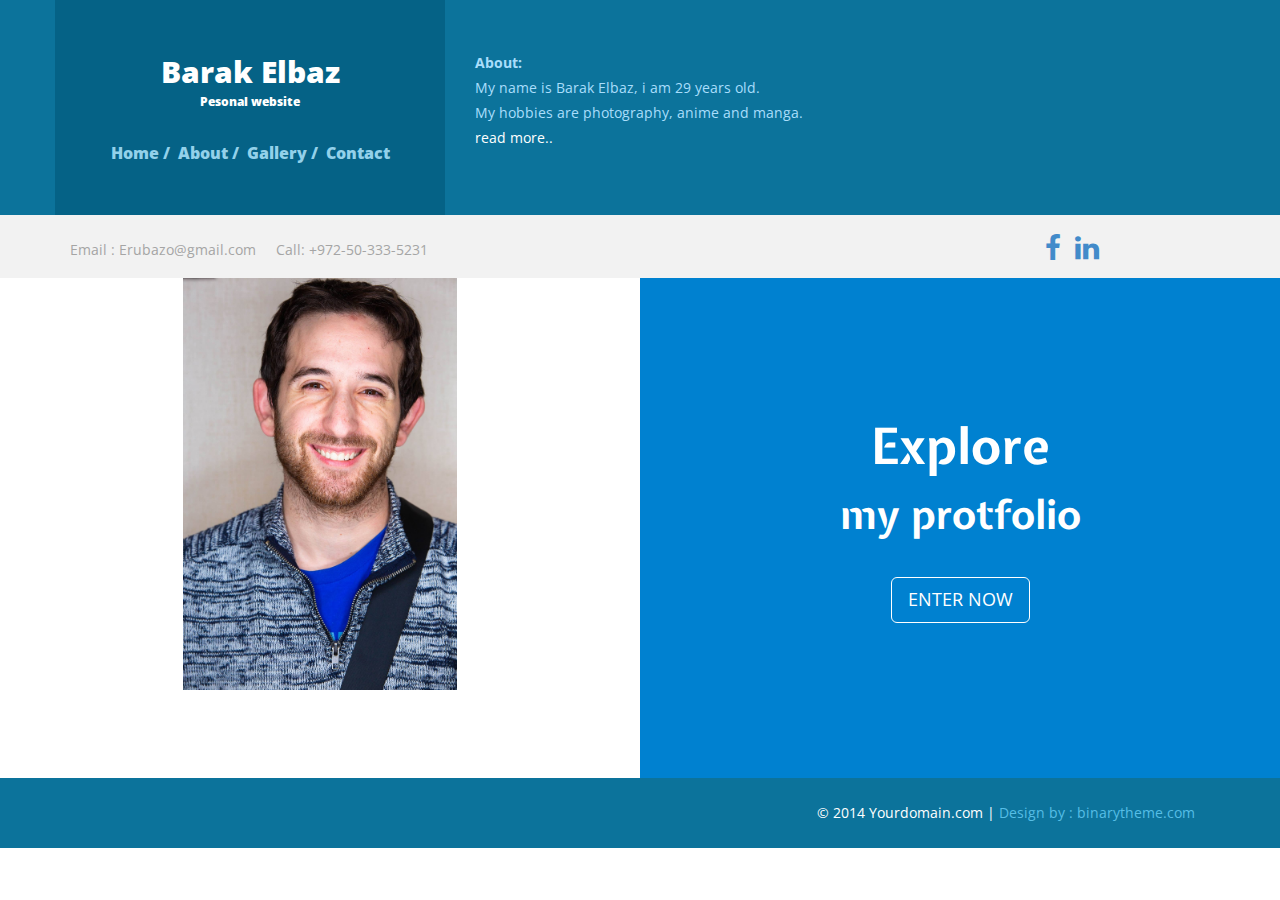
<file: index.html>
﻿<!DOCTYPE html>
<html xmlns="http://www.w3.org/1999/xhtml">
<head>
    <meta charset="utf-8" />
    <meta name="viewport" content="width=device-width, initial-scale=1, maximum-scale=1" />
    <meta name="description" content="" />
    <meta name="author" content="" />
    <!--[if IE]>
        <meta http-equiv="X-UA-Compatible" content="IE=edge,chrome=1">
        <![endif]-->
    <title>Barak Elbaz Photogrpahy</title>
    <!-- BOOTSTRAP CORE STYLE  -->
    <link href="assets/css/bootstrap.css" rel="stylesheet" />
    <!-- FONT AWESOME ICON STYLE  -->
    <link href="assets/css/font-awesome.css" rel="stylesheet" />
    <!-- PRETTYPHOTO STYLE  -->
    <link href="assets/css/prettyPhoto.css" rel="stylesheet" />
    <!-- CUSTOM STYLE CSS -->
    <link href="assets/css/style.css" rel="stylesheet" />
    <!-- GOOGLE FONTS -->
    <link href='http://fonts.googleapis.com/css?family=Open+Sans' rel='stylesheet' type='text/css' />
    <link href='http://fonts.googleapis.com/css?family=Expletus+Sans:400,700italic' rel='stylesheet' type='text/css' />
</head>
<body>
  <div id="header" >
        <div class="container" >
       <div class="row">
           <div class="col-md-4 logo-div"  >
               <div class="logo-inner">
                   <div class="logo-name">
                   <a href="index.html"  >
 <span > Barak Elbaz </span>
                   <small >Pesonal website</small>
                       </a>
                       </div>
                   <br />
                   <div class="links-home">
                        <a href="index.html"  >Home  /</a>
                    <a href="about.html"  >About /</a>
                    <a href="gallery.html" >Gallery /</a>
                   <a href="contact.html"  >Contact </a>
                   </div>
                  
               </div>

           </div>
           <div class="col-md-8 header-text-top " >
                <strong>About: </strong><br />
				My name is Barak Elbaz, i am 29 years old.<br>
				My hobbies are photography, anime and manga.<br>
               
			   <a href="about.html"  >read more..</a>
           </div>
       </div>
   </div>
    </div>   
    <!--END HEADER SECTION-->
   <div class="info-sec" >
        <div class="container">
       <div class="row">
<div class="col-md-10">
    Email : Erubazo@gmail.com &nbsp;  &nbsp; Call: +972-50-333-5231
</div>
           <div class="col-md-2">
               <div class="social-link">
                     <a href="https://www.facebook.com/BarakElbazPhotography"  ><i class="fa fa-facebook fa-2x"></i></a> 
               <a href="https://www.linkedin.com/in/barak-elbaz-260338218/"><i class="fa fa-linkedin fa-2x"></i></a>  
               </div>
              
</div>

       </div>
            </div>
       </div>
     <!--END INFO SECTION-->
     
<div>
<div class="col-md-6 div-one">
    <img style="width:45%;display:block;margin:0 auto" src="assets/img/2.jpg" />
    </div>
<div class="col-md-6 div-two"  >
     <h2 class="h2-one" >Explore
         </h2>
     <h2 class="h2-two">
          my protfolio</h2>
    <br />
    <a href="gallery.html" class="btn btn-info btn-lg" >ENTER NOW</a>


</div>


</div>
    </div>
    <!--END HOME PAGE SECTION-->
     <div class="footer-sec" style="margin-top:0px;" >
        <div class="container" >
       <div class="row">
           <div class="col-md-12 foo-inner" >
&copy; 2014 Yourdomain.com | <a href="http://www.binarytheme.com" target="_blank" style="color:rgb(86, 190, 230)"> Design by : binarytheme.com</a>
           </div>
           </div>
       </div>
         </div>
    <!-- END FOOTER  SECTION -->  
    <!-- JAVASCRIPT FILES PLACED AT THE BOTTOM TO REDUCE THE LOADING TIME  -->
    <!-- CORE JQUERY  -->
    <script src="assets/js/jquery-1.11.1.js"></script>
    <!-- BOOTSTRAP SCRIPTS  -->
    <script src="assets/js/bootstrap.js"></script>
    <!-- PRETTYPHOTO SCRIPTS -->
    <script src="assets/js/jquery.prettyPhoto.js"></script>
    <!-- PORTFOLIO FILTER PLUGIN  -->
    <script src="assets/js/jquery.mixitup.min.js"></script>
    <!-- CUSTOM SCRIPTS  -->
    <script src="assets/js/custom.js"></script>

</body>
</html>
</file>
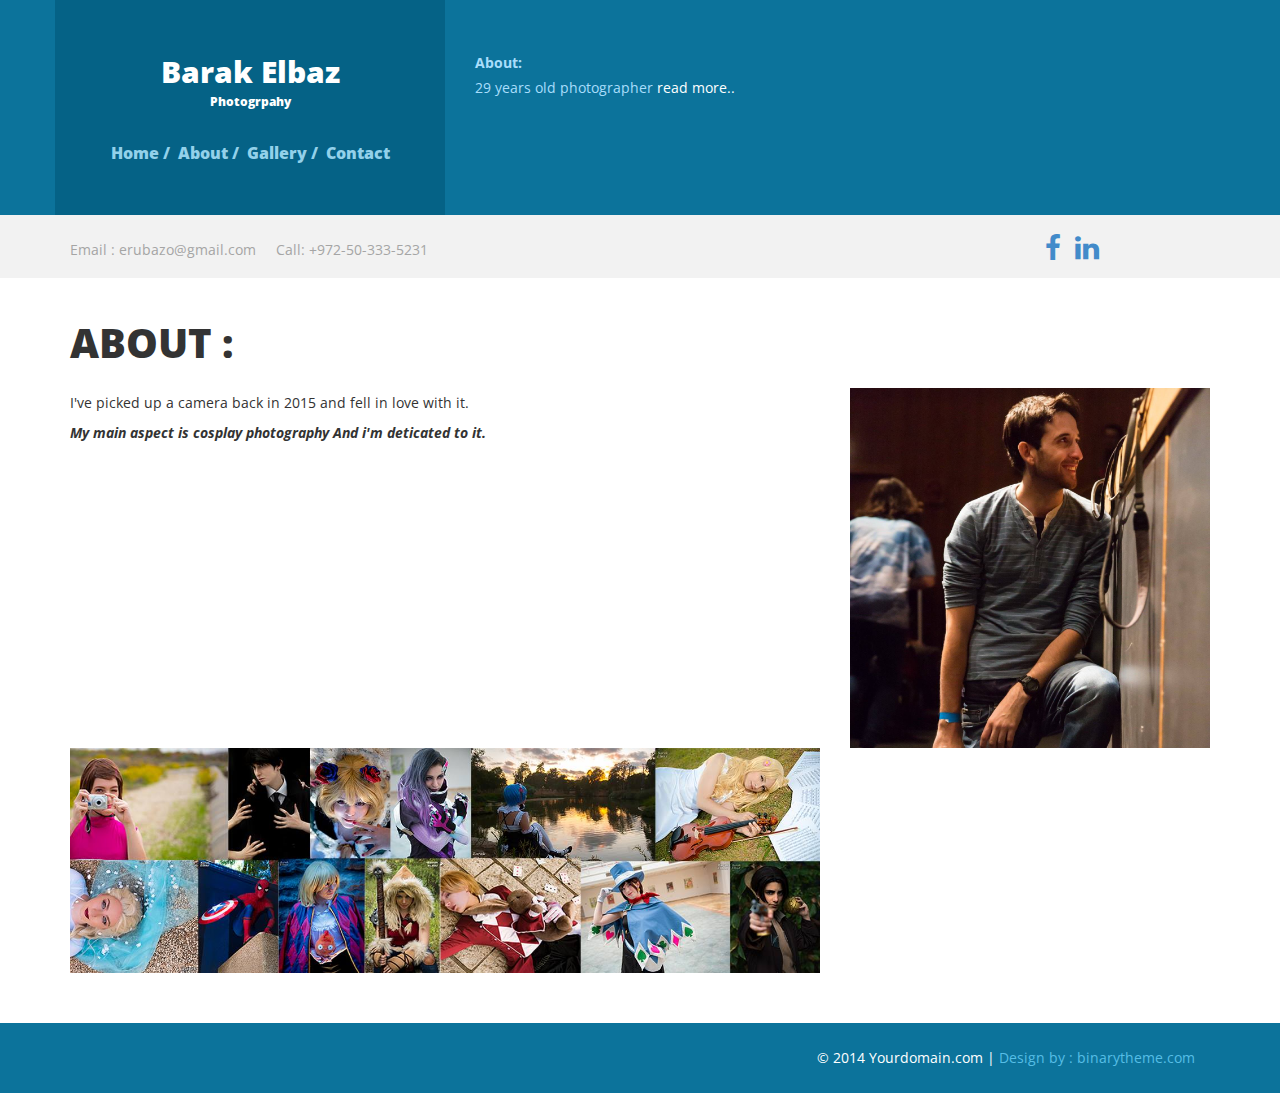
<file: about.html>
﻿<!DOCTYPE html>
<html xmlns="http://www.w3.org/1999/xhtml">
<head>
   <meta charset="utf-8" />
    <meta name="viewport" content="width=device-width, initial-scale=1, maximum-scale=1" />
    <meta name="description" content="" />
    <meta name="author" content="" />
    <!--[if IE]>
        <meta http-equiv="X-UA-Compatible" content="IE=edge,chrome=1">
        <![endif]-->
    <title>Barak Elbaz Photogrpahy</title>
    <!-- BOOTSTRAP CORE STYLE  -->
    <link href="assets/css/bootstrap.css" rel="stylesheet" />
    <!-- FONT AWESOME ICON STYLE  -->
    <link href="assets/css/font-awesome.css" rel="stylesheet" />
    <!-- PRETTYPHOTO STYLE  -->
    <link href="assets/css/prettyPhoto.css" rel="stylesheet" />
    <!-- CUSTOM STYLE CSS -->
    <link href="assets/css/style.css" rel="stylesheet" />
    <!-- GOOGLE FONTS -->
    <link href='http://fonts.googleapis.com/css?family=Open+Sans' rel='stylesheet' type='text/css' />
    <link href='http://fonts.googleapis.com/css?family=Expletus+Sans:400,700italic' rel='stylesheet' type='text/css' />
</head>
<body>
  <div id="header" >
        <div class="container" >
       <div class="row">
           <div class="col-md-4 logo-div"  >
               <div class="logo-inner">
                   <div class="logo-name">
                   <a href="index.html"  >
 <span > Barak Elbaz </span>
                   <small >Photogrpahy</small>
                       </a>
                       </div>
                   <br />
                   <div class="links-home">
                        <a href="index.html"  >Home  /</a>
                    <a href="about.html"  >About /</a>
                    <a href="gallery.html" >Gallery /</a>
                   <a href="contact.html"  >Contact </a>
                   </div>
                  
               </div>

           </div>
           <div class="col-md-8 header-text-top " >
                <strong>About: </strong><br />
               29 years old photographer <a href="about.html"  >read more..</a>
           </div>
       </div>
   </div>
    </div>   
    <!--END HEADER SECTION-->
   <div class="info-sec" >
        <div class="container">
       <div class="row">
<div class="col-md-10">
    Email : erubazo@gmail.com &nbsp;  &nbsp; Call: +972-50-333-5231
</div>
               <div class="col-md-2">
               <div class="social-link">
                     <a href="https://www.facebook.com/BarakElbazPhotography"  ><i class="fa fa-facebook fa-2x"></i></a> 
               <a href="https://www.linkedin.com/in/barak-elbaz-260338218/"><i class="fa fa-linkedin fa-2x"></i></a>  
               </div>
              
</div>

       </div>
            </div>
       </div>
     <!--END INFO SECTION-->
        <div class="container" >
       <div class="row">
           <div class="col-md-12 head-line"  >
               ABOUT :
           </div>
           </div>
            <div class="row">
           <div class="col-md-8" >
               I've picked up a camera back in 2015 and fell in love with it.
               <br />
               <i> <strong>My main aspect is cosplay photography</strong> </i>
               <i> <strong>And i'm deticated to it.</strong> </i>
              
                
           </div>
                 <div class="col-md-4" >
                     <img src="assets/img/1.jpg" class="img-responsive" />
                 </div>
           </div>
             <div class="row" >
           <div class="col-md-8" >
                 <img src="assets/img/big.jpg" class="img-responsive" />
           </div>
                  <div class="col-md-4"  >
                       
                  </div>
           </div>
             
       </div>
    <div class="footer-sec"  >
        <div class="container" >
       <div class="row">
           <div class="col-md-12 foo-inner" >
&copy; 2014 Yourdomain.com | <a href="http://www.binarytheme.com" target="_blank" style="color:rgb(86, 190, 230)"> Design by : binarytheme.com</a>
           </div>
           </div>
       </div>
         </div>
    <!-- END FOOTER  SECTION -->  
    <!-- JAVASCRIPT FILES PLACED AT THE BOTTOM TO REDUCE THE LOADING TIME  -->
    <!-- CORE JQUERY  -->
    <script src="assets/js/jquery-1.11.1.js"></script>
    <!-- BOOTSTRAP SCRIPTS  -->
    <script src="assets/js/bootstrap.js"></script>
    <!-- PRETTYPHOTO SCRIPTS -->
    <script src="assets/js/jquery.prettyPhoto.js"></script>
    <!-- PORTFOLIO FILTER PLUGIN  -->
    <script src="assets/js/jquery.mixitup.min.js"></script>
    <!-- CUSTOM SCRIPTS  -->
    <script src="assets/js/custom.js"></script>

</body>
</html>
</file>
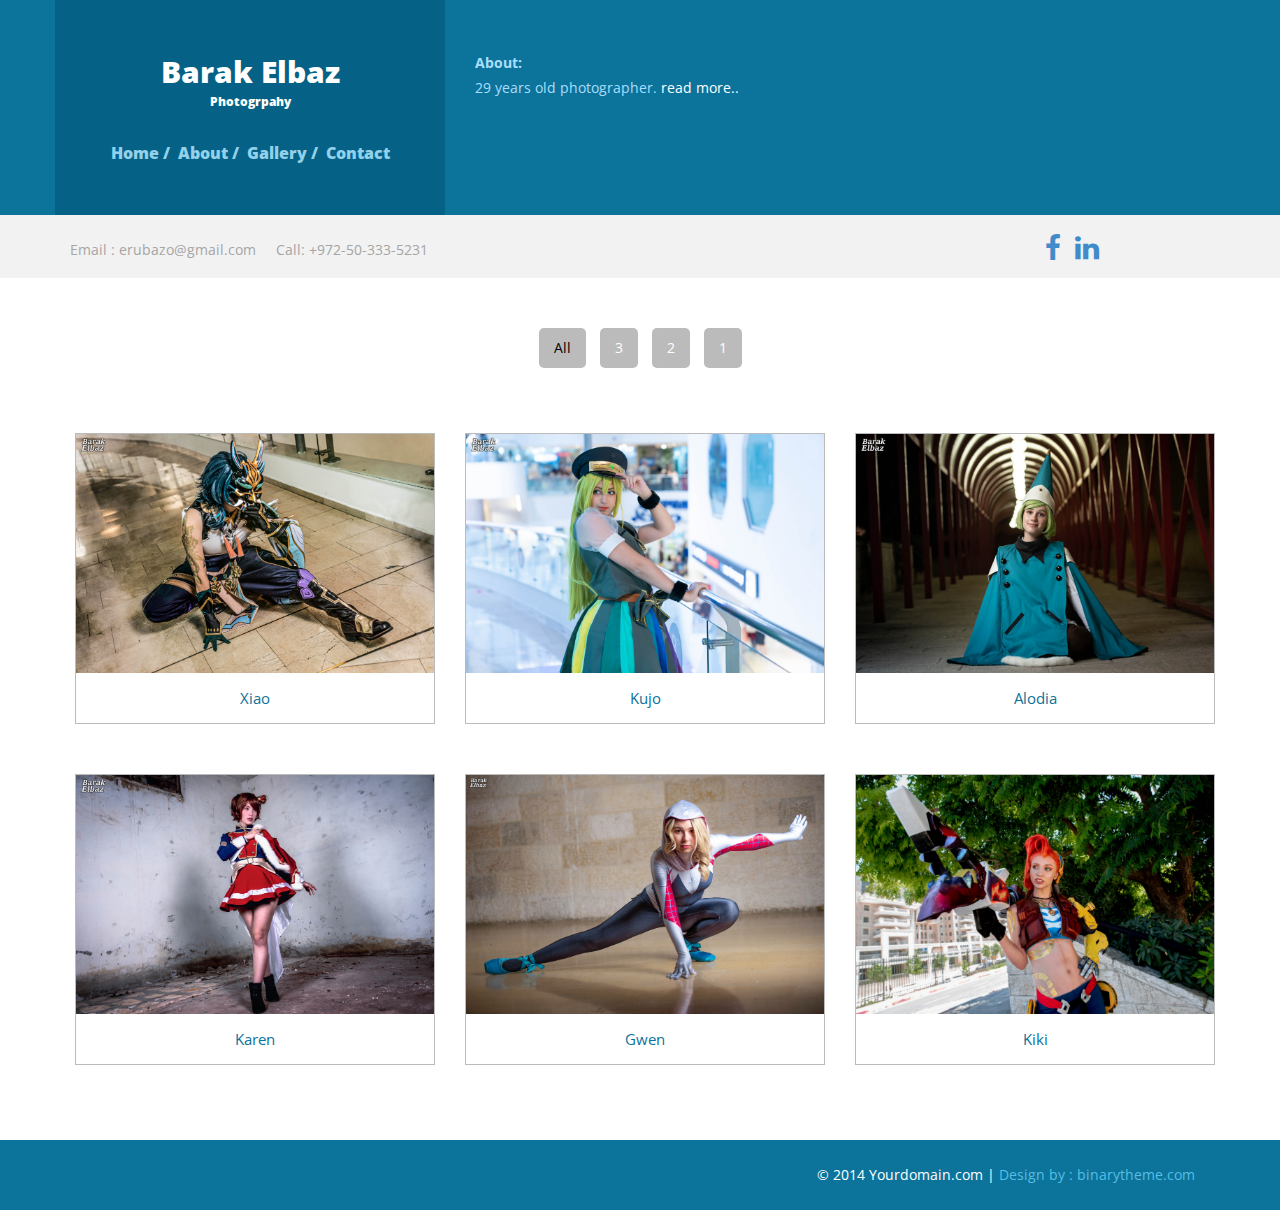
<file: gallery.html>
﻿<!DOCTYPE html>
<html xmlns="http://www.w3.org/1999/xhtml">
<head>
 <meta charset="utf-8" />
    <meta name="viewport" content="width=device-width, initial-scale=1, maximum-scale=1" />
    <meta name="description" content="" />
    <meta name="author" content="" />
    <!--[if IE]>
        <meta http-equiv="X-UA-Compatible" content="IE=edge,chrome=1">
        <![endif]-->
    <title>Barak Elbaz Photogrpahy</title>
    <!-- BOOTSTRAP CORE STYLE  -->
    <link href="assets/css/bootstrap.css" rel="stylesheet" />
    <!-- FONT AWESOME ICON STYLE  -->
    <link href="assets/css/font-awesome.css" rel="stylesheet" />
    <!-- PRETTYPHOTO STYLE  -->
    <link href="assets/css/prettyPhoto.css" rel="stylesheet" />
    <!-- CUSTOM STYLE CSS -->
    <link href="assets/css/style.css" rel="stylesheet" />
    <!-- GOOGLE FONTS -->
    <link href='http://fonts.googleapis.com/css?family=Open+Sans' rel='stylesheet' type='text/css' />
    <link href='http://fonts.googleapis.com/css?family=Expletus+Sans:400,700italic' rel='stylesheet' type='text/css' />
</head>
<body>
   <div id="header" >
        <div class="container" >
       <div class="row">
           <div class="col-md-4 logo-div"  >
               <div class="logo-inner">
                   <div class="logo-name">
                   <a href="index.html"  >
 <span > Barak Elbaz </span>
                   <small >Photogrpahy</small>
                       </a>
                       </div>
                   <br />
                   <div class="links-home">
                        <a href="index.html"  >Home  /</a>
                    <a href="about.html"  >About /</a>
                    <a href="gallery.html" >Gallery /</a>
                   <a href="contact.html"  >Contact </a>
                   </div>
                  
               </div>

           </div>
           <div class="col-md-8 header-text-top " >
                <strong>About: </strong><br />
				 29 years old photographer.
                <a href="about.html"  >read more..</a>
           </div>
       </div>
   </div>
    </div>   
    <!--END HEADER SECTION-->
   <div class="info-sec" >
        <div class="container">
       <div class="row">
<div class="col-md-10">
    Email : erubazo@gmail.com &nbsp;  &nbsp; Call: +972-50-333-5231
</div>
              <div class="col-md-2">
               <div class="social-link">
                     <a href="https://www.facebook.com/BarakElbazPhotography"  ><i class="fa fa-facebook fa-2x"></i></a> 
               <a href="https://www.linkedin.com/in/barak-elbaz-260338218/"><i class="fa fa-linkedin fa-2x"></i></a>  
               </div>
              
</div>

       </div>
            </div>
       </div>
     <!--END INFO SECTION-->

    <section id="gallery-sec">


        <div class="container ">
              <div id="port-folio">
                <div class="row ">
                    <ul id="filters">
                        <li><span class="filter active" data-filter="HTML BOOTSTRAP WORDPRESS">All </span></li>
                        <li><span class="filter" data-filter="HTML">3</span></li>
                        <li><span class="filter" data-filter="BOOTSTRAP">2</span></li>
                        <li><span class="filter" data-filter="WORDPRESS">1</span></li>
                    </ul>
                    <div class="col-md-4 col-sm-4">

                        <div class="portfolio-item BOOTSTRAP mix_all" data-cat="BOOTSTRAP">


                            <a class="preview" href="assets/img/portfolio/11.jpg">
                                <img src="assets/img/portfolio/11.jpg" class="img-responsive " alt="" />
                                    <div class="portfolio-txt">
                                    Xiao
                                    </div>
                            </a>

                        </div>
                    </div>
                    <div class="col-md-4 col-sm-4">

                        <div class="portfolio-item HTML mix_all" data-cat="HTML">


                            <a class="preview" href="assets/img/portfolio/22.jpg">

                                <img src="assets/img/portfolio/22.jpg" class="img-responsive " alt="" />
                                  <div class="portfolio-txt">
                                    Kujo
                                    </div>

                            </a>

                        </div>
                    </div>
                    <div class="col-md-4 col-sm-4">

                        <div class="portfolio-item WORDPRESS mix_all" data-cat="WORDPRESS">


                            <a class="preview" href="assets/img/portfolio/33.jpg">

                                <img src="assets/img/portfolio/33.jpg" class="img-responsive " alt="" />
                                  <div class="portfolio-txt">
                                    Alodia
                                    </div>
                            </a>

                        </div>
                    </div>
                    <div class="col-md-4 col-sm-4">

                        <div class="portfolio-item BOOTSTRAP mix_all" data-cat="BOOTSTRAP">

                            <a class="preview" href="assets/img/portfolio/44.jpg">

                                <img src="assets/img/portfolio/44.jpg" class="img-responsive " alt="" />
                                  <div class="portfolio-txt">
                                    Karen
                                    </div>
                            </a>

                        </div>
                    </div>
                    <div class="col-md-4 col-sm-4">

                        <div class="portfolio-item HTML mix_all" data-cat="HTML">


                            <a class="preview" href="assets/img/portfolio/55.jpg">

                                <img src="assets/img/portfolio/55.jpg" class="img-responsive " alt="" />
                                  <div class="portfolio-txt">
                                    Gwen
                                    </div>
                            </a>

                        </div>
                    </div>
                    <div class="col-md-4 col-sm-4">

                        <div class="portfolio-item HTML mix_all" data-cat="HTML">

                            <a class="preview" href="assets/img/portfolio/66.jpg">

                                <img src="assets/img/portfolio/66.jpg" class="img-responsive " alt="" />
                                  <div class="portfolio-txt">
                                    Kiki
                                    </div>
                            </a>
                        </div>

                    </div>
                </div>


            </div>
        </div>
    </section>
    <!-- END GALLERY  SECTION -->
    
     <div class="footer-sec"  >
        <div class="container" >
       <div class="row">
           <div class="col-md-12 foo-inner" >
&copy; 2014 Yourdomain.com | <a href="http://www.binarytheme.com" target="_blank" style="color:rgb(86, 190, 230)"> Design by : binarytheme.com</a>
           </div>
           </div>
       </div>
         </div>
    <!-- END FOOTER  SECTION -->  
    <!-- JAVASCRIPT FILES PLACED AT THE BOTTOM TO REDUCE THE LOADING TIME  -->
    <!-- CORE JQUERY  -->
    <script src="assets/js/jquery-1.11.1.js"></script>
    <!-- BOOTSTRAP SCRIPTS  -->
    <script src="assets/js/bootstrap.js"></script>
    <!-- PRETTYPHOTO SCRIPTS -->
    <script src="assets/js/jquery.prettyPhoto.js"></script>
    <!-- PORTFOLIO FILTER PLUGIN  -->
    <script src="assets/js/jquery.mixitup.min.js"></script>
    <!-- CUSTOM SCRIPTS  -->
    <script src="assets/js/custom.js"></script>

</body>
</html>
</file>
<file: assets/css/prettyPhoto.css>
div.pp_default .pp_top,div.pp_default .pp_top .pp_middle,div.pp_default .pp_top .pp_left,div.pp_default .pp_top .pp_right,div.pp_default .pp_bottom,div.pp_default .pp_bottom .pp_left,div.pp_default .pp_bottom .pp_middle,div.pp_default .pp_bottom .pp_right{height:13px}
div.pp_default .pp_top .pp_left{background:url(../img/prettyPhoto/default/sprite.png) -78px -93px no-repeat}
div.pp_default .pp_top .pp_middle{background:url(../img/prettyPhoto/default/sprite_x.png) top left repeat-x}
div.pp_default .pp_top .pp_right{background:url(../img/prettyPhoto/default/sprite.png) -112px -93px no-repeat}
div.pp_default .pp_content .ppt{color:#f8f8f8}
div.pp_default .pp_content_container .pp_left{background:url(../img/prettyPhoto/default/sprite_y.png) -7px 0 repeat-y;padding-left:13px}
div.pp_default .pp_content_container .pp_right{background:url(../img/prettyPhoto/default/sprite_y.png) top right repeat-y;padding-right:13px}
div.pp_default .pp_next:hover{background:url(../img/prettyPhoto/default/sprite_next.png) center right no-repeat;cursor:pointer}
div.pp_default .pp_previous:hover{background:url(../img/prettyPhoto/default/sprite_prev.png) center left no-repeat;cursor:pointer}
div.pp_default .pp_expand{background:url(../img/prettyPhoto/default/sprite.png) 0 -29px no-repeat;cursor:pointer;width:28px;height:28px}
div.pp_default .pp_expand:hover{background:url(../img/prettyPhoto/default/sprite.png) 0 -56px no-repeat;cursor:pointer}
div.pp_default .pp_contract{background:url(../img/prettyPhoto/default/sprite.png) 0 -84px no-repeat;cursor:pointer;width:28px;height:28px}
div.pp_default .pp_contract:hover{background:url(../img/prettyPhoto/default/sprite.png) 0 -113px no-repeat;cursor:pointer}
div.pp_default .pp_close{width:30px;height:30px;background:url(../img/prettyPhoto/default/sprite.png) 2px 1px no-repeat;cursor:pointer}
div.pp_default .pp_gallery ul li a{background:url(../img/prettyPhoto/default/default_thumb.png) center center #f8f8f8;border:1px solid #aaa}
div.pp_default .pp_social{margin-top:7px}
div.pp_default .pp_gallery a.pp_arrow_previous,div.pp_default .pp_gallery a.pp_arrow_next{position:static;left:auto}
div.pp_default .pp_nav .pp_play,div.pp_default .pp_nav .pp_pause{background:url(../img/prettyPhoto/default/sprite.png) -51px 1px no-repeat;height:30px;width:30px}
div.pp_default .pp_nav .pp_pause{background-position:-51px -29px}
div.pp_default a.pp_arrow_previous,div.pp_default a.pp_arrow_next{background:url(../img/prettyPhoto/default/sprite.png) -31px -3px no-repeat;height:20px;width:20px;margin:4px 0 0}
div.pp_default a.pp_arrow_next{left:52px;background-position:-82px -3px}
div.pp_default .pp_content_container .pp_details{margin-top:5px}
div.pp_default .pp_nav{clear:none;height:30px;width:110px;position:relative}
div.pp_default .pp_nav .currentTextHolder{font-family:Georgia;font-style:italic;color:#999;font-size:11px;left:75px;line-height:25px;position:absolute;top:2px;margin:0;padding:0 0 0 10px}
div.pp_default .pp_close:hover,div.pp_default .pp_nav .pp_play:hover,div.pp_default .pp_nav .pp_pause:hover,div.pp_default .pp_arrow_next:hover,div.pp_default .pp_arrow_previous:hover{opacity:0.7}
div.pp_default .pp_description{font-size:11px;font-weight:700;line-height:14px;margin:5px 50px 5px 0}
div.pp_default .pp_bottom .pp_left{background:url(../img/prettyPhoto/default/sprite.png) -78px -127px no-repeat}
div.pp_default .pp_bottom .pp_middle{background:url(../img/prettyPhoto/default/sprite_x.png) bottom left repeat-x}
div.pp_default .pp_bottom .pp_right{background:url(../img/prettyPhoto/default/sprite.png) -112px -127px no-repeat}
div.pp_default .pp_loaderIcon{background:url(../img/prettyPhoto/default/loader.gif) center center no-repeat}
div.light_rounded .pp_top .pp_left{background:url(../img/prettyPhoto/light_rounded/sprite.png) -88px -53px no-repeat}
div.light_rounded .pp_top .pp_right{background:url(../img/prettyPhoto/light_rounded/sprite.png) -110px -53px no-repeat}
div.light_rounded .pp_next:hover{background:url(../img/prettyPhoto/light_rounded/btnNext.png) center right no-repeat;cursor:pointer}
div.light_rounded .pp_previous:hover{background:url(../img/prettyPhoto/light_rounded/btnPrevious.png) center left no-repeat;cursor:pointer}
div.light_rounded .pp_expand{background:url(../img/prettyPhoto/light_rounded/sprite.png) -31px -26px no-repeat;cursor:pointer}
div.light_rounded .pp_expand:hover{background:url(../img/prettyPhoto/light_rounded/sprite.png) -31px -47px no-repeat;cursor:pointer}
div.light_rounded .pp_contract{background:url(../img/prettyPhoto/light_rounded/sprite.png) 0 -26px no-repeat;cursor:pointer}
div.light_rounded .pp_contract:hover{background:url(../img/prettyPhoto/light_rounded/sprite.png) 0 -47px no-repeat;cursor:pointer}
div.light_rounded .pp_close{width:75px;height:22px;background:url(../img/prettyPhoto/light_rounded/sprite.png) -1px -1px no-repeat;cursor:pointer}
div.light_rounded .pp_nav .pp_play{background:url(../img/prettyPhoto/light_rounded/sprite.png) -1px -100px no-repeat;height:15px;width:14px}
div.light_rounded .pp_nav .pp_pause{background:url(../img/prettyPhoto/light_rounded/sprite.png) -24px -100px no-repeat;height:15px;width:14px}
div.light_rounded .pp_arrow_previous{background:url(../img/prettyPhoto/light_rounded/sprite.png) 0 -71px no-repeat}
div.light_rounded .pp_arrow_next{background:url(../img/prettyPhoto/light_rounded/sprite.png) -22px -71px no-repeat}
div.light_rounded .pp_bottom .pp_left{background:url(../img/prettyPhoto/light_rounded/sprite.png) -88px -80px no-repeat}
div.light_rounded .pp_bottom .pp_right{background:url(../img/prettyPhoto/light_rounded/sprite.png) -110px -80px no-repeat}
div.dark_rounded .pp_top .pp_left{background:url(../img/prettyPhoto/dark_rounded/sprite.png) -88px -53px no-repeat}
div.dark_rounded .pp_top .pp_right{background:url(../img/prettyPhoto/dark_rounded/sprite.png) -110px -53px no-repeat}
div.dark_rounded .pp_content_container .pp_left{background:url(../img/prettyPhoto/dark_rounded/contentPattern.png) top left repeat-y}
div.dark_rounded .pp_content_container .pp_right{background:url(../img/prettyPhoto/dark_rounded/contentPattern.png) top right repeat-y}
div.dark_rounded .pp_next:hover{background:url(../img/prettyPhoto/dark_rounded/btnNext.png) center right no-repeat;cursor:pointer}
div.dark_rounded .pp_previous:hover{background:url(../img/prettyPhoto/dark_rounded/btnPrevious.png) center left no-repeat;cursor:pointer}
div.dark_rounded .pp_expand{background:url(../img/prettyPhoto/dark_rounded/sprite.png) -31px -26px no-repeat;cursor:pointer}
div.dark_rounded .pp_expand:hover{background:url(../img/prettyPhoto/dark_rounded/sprite.png) -31px -47px no-repeat;cursor:pointer}
div.dark_rounded .pp_contract{background:url(../img/prettyPhoto/dark_rounded/sprite.png) 0 -26px no-repeat;cursor:pointer}
div.dark_rounded .pp_contract:hover{background:url(../img/prettyPhoto/dark_rounded/sprite.png) 0 -47px no-repeat;cursor:pointer}
div.dark_rounded .pp_close{width:75px;height:22px;background:url(../img/prettyPhoto/dark_rounded/sprite.png) -1px -1px no-repeat;cursor:pointer}
div.dark_rounded .pp_description{margin-right:85px;color:#fff}
div.dark_rounded .pp_nav .pp_play{background:url(../img/prettyPhoto/dark_rounded/sprite.png) -1px -100px no-repeat;height:15px;width:14px}
div.dark_rounded .pp_nav .pp_pause{background:url(../img/prettyPhoto/dark_rounded/sprite.png) -24px -100px no-repeat;height:15px;width:14px}
div.dark_rounded .pp_arrow_previous{background:url(../img/prettyPhoto/dark_rounded/sprite.png) 0 -71px no-repeat}
div.dark_rounded .pp_arrow_next{background:url(../img/prettyPhoto/dark_rounded/sprite.png) -22px -71px no-repeat}
div.dark_rounded .pp_bottom .pp_left{background:url(../img/prettyPhoto/dark_rounded/sprite.png) -88px -80px no-repeat}
div.dark_rounded .pp_bottom .pp_right{background:url(../img/prettyPhoto/dark_rounded/sprite.png) -110px -80px no-repeat}
div.dark_rounded .pp_loaderIcon{background:url(../img/prettyPhoto/dark_rounded/loader.gif) center center no-repeat}
div.dark_square .pp_left,div.dark_square .pp_middle,div.dark_square .pp_right,div.dark_square .pp_content{background:#000}
div.dark_square .pp_description{color:#fff;margin:0 85px 0 0}
div.dark_square .pp_loaderIcon{background:url(../img/prettyPhoto/dark_square/loader.gif) center center no-repeat}
div.dark_square .pp_expand{background:url(../img/prettyPhoto/dark_square/sprite.png) -31px -26px no-repeat;cursor:pointer}
div.dark_square .pp_expand:hover{background:url(../img/prettyPhoto/dark_square/sprite.png) -31px -47px no-repeat;cursor:pointer}
div.dark_square .pp_contract{background:url(../img/prettyPhoto/dark_square/sprite.png) 0 -26px no-repeat;cursor:pointer}
div.dark_square .pp_contract:hover{background:url(../img/prettyPhoto/dark_square/sprite.png) 0 -47px no-repeat;cursor:pointer}
div.dark_square .pp_close{width:75px;height:22px;background:url(../img/prettyPhoto/dark_square/sprite.png) -1px -1px no-repeat;cursor:pointer}
div.dark_square .pp_nav{clear:none}
div.dark_square .pp_nav .pp_play{background:url(../img/prettyPhoto/dark_square/sprite.png) -1px -100px no-repeat;height:15px;width:14px}
div.dark_square .pp_nav .pp_pause{background:url(../img/prettyPhoto/dark_square/sprite.png) -24px -100px no-repeat;height:15px;width:14px}
div.dark_square .pp_arrow_previous{background:url(../img/prettyPhoto/dark_square/sprite.png) 0 -71px no-repeat}
div.dark_square .pp_arrow_next{background:url(../img/prettyPhoto/dark_square/sprite.png) -22px -71px no-repeat}
div.dark_square .pp_next:hover{background:url(../img/prettyPhoto/dark_square/btnNext.png) center right no-repeat;cursor:pointer}
div.dark_square .pp_previous:hover{background:url(../img/prettyPhoto/dark_square/btnPrevious.png) center left no-repeat;cursor:pointer}
div.light_square .pp_expand{background:url(../img/prettyPhoto/light_square/sprite.png) -31px -26px no-repeat;cursor:pointer}
div.light_square .pp_expand:hover{background:url(../img/prettyPhoto/light_square/sprite.png) -31px -47px no-repeat;cursor:pointer}
div.light_square .pp_contract{background:url(../img/prettyPhoto/light_square/sprite.png) 0 -26px no-repeat;cursor:pointer}
div.light_square .pp_contract:hover{background:url(../img/prettyPhoto/light_square/sprite.png) 0 -47px no-repeat;cursor:pointer}
div.light_square .pp_close{width:75px;height:22px;background:url(../img/prettyPhoto/light_square/sprite.png) -1px -1px no-repeat;cursor:pointer}
div.light_square .pp_nav .pp_play{background:url(../img/prettyPhoto/light_square/sprite.png) -1px -100px no-repeat;height:15px;width:14px}
div.light_square .pp_nav .pp_pause{background:url(../img/prettyPhoto/light_square/sprite.png) -24px -100px no-repeat;height:15px;width:14px}
div.light_square .pp_arrow_previous{background:url(../img/prettyPhoto/light_square/sprite.png) 0 -71px no-repeat}
div.light_square .pp_arrow_next{background:url(../img/prettyPhoto/light_square/sprite.png) -22px -71px no-repeat}
div.light_square .pp_next:hover{background:url(../img/prettyPhoto/light_square/btnNext.png) center right no-repeat;cursor:pointer}
div.light_square .pp_previous:hover{background:url(../img/prettyPhoto/light_square/btnPrevious.png) center left no-repeat;cursor:pointer}
div.facebook .pp_top .pp_left{background:url(../img/prettyPhoto/facebook/sprite.png) -88px -53px no-repeat}
div.facebook .pp_top .pp_middle{background:url(../img/prettyPhoto/facebook/contentPatternTop.png) top left repeat-x}
div.facebook .pp_top .pp_right{background:url(../img/prettyPhoto/facebook/sprite.png) -110px -53px no-repeat}
div.facebook .pp_content_container .pp_left{background:url(../img/prettyPhoto/facebook/contentPatternLeft.png) top left repeat-y}
div.facebook .pp_content_container .pp_right{background:url(../img/prettyPhoto/facebook/contentPatternRight.png) top right repeat-y}
div.facebook .pp_expand{background:url(../img/prettyPhoto/facebook/sprite.png) -31px -26px no-repeat;cursor:pointer}
div.facebook .pp_expand:hover{background:url(../img/prettyPhoto/facebook/sprite.png) -31px -47px no-repeat;cursor:pointer}
div.facebook .pp_contract{background:url(../img/prettyPhoto/facebook/sprite.png) 0 -26px no-repeat;cursor:pointer}
div.facebook .pp_contract:hover{background:url(../img/prettyPhoto/facebook/sprite.png) 0 -47px no-repeat;cursor:pointer}
div.facebook .pp_close{width:22px;height:22px;background:url(../img/prettyPhoto/facebook/sprite.png) -1px -1px no-repeat;cursor:pointer}
div.facebook .pp_description{margin:0 37px 0 0}
div.facebook .pp_loaderIcon{background:url(../img/prettyPhoto/facebook/loader.gif) center center no-repeat}
div.facebook .pp_arrow_previous{background:url(../img/prettyPhoto/facebook/sprite.png) 0 -71px no-repeat;height:22px;margin-top:0;width:22px}
div.facebook .pp_arrow_previous.disabled{background-position:0 -96px;cursor:default}
div.facebook .pp_arrow_next{background:url(../img/prettyPhoto/facebook/sprite.png) -32px -71px no-repeat;height:22px;margin-top:0;width:22px}
div.facebook .pp_arrow_next.disabled{background-position:-32px -96px;cursor:default}
div.facebook .pp_nav{margin-top:0}
div.facebook .pp_nav p{font-size:15px;padding:0 3px 0 4px}
div.facebook .pp_nav .pp_play{background:url(../img/prettyPhoto/facebook/sprite.png) -1px -123px no-repeat;height:22px;width:22px}
div.facebook .pp_nav .pp_pause{background:url(../img/prettyPhoto/facebook/sprite.png) -32px -123px no-repeat;height:22px;width:22px}
div.facebook .pp_next:hover{background:url(../img/prettyPhoto/facebook/btnNext.png) center right no-repeat;cursor:pointer}
div.facebook .pp_previous:hover{background:url(../img/prettyPhoto/facebook/btnPrevious.png) center left no-repeat;cursor:pointer}
div.facebook .pp_bottom .pp_left{background:url(../img/prettyPhoto/facebook/sprite.png) -88px -80px no-repeat}
div.facebook .pp_bottom .pp_middle{background:url(../img/prettyPhoto/facebook/contentPatternBottom.png) top left repeat-x}
div.facebook .pp_bottom .pp_right{background:url(../img/prettyPhoto/facebook/sprite.png) -110px -80px no-repeat}
div.pp_pic_holder a:focus{outline:none}
div.pp_overlay{background:#000;display:none;left:0;position:absolute;top:0;width:100%;z-index:9500}
div.pp_pic_holder{display:none;position:absolute;width:100px;z-index:10000}
.pp_content{height:40px;min-width:40px}
* html .pp_content{width:40px}
.pp_content_container{position:relative;text-align:left;width:100%}
.pp_content_container .pp_left{padding-left:20px}
.pp_content_container .pp_right{padding-right:20px}
.pp_content_container .pp_details{float:left;margin:10px 0 2px}
.pp_description{display:none;margin:0}
.pp_social{float:left;margin:0}
.pp_social .facebook{float:left;margin-left:5px;width:55px;overflow:hidden}
.pp_social .twitter{float:left}
.pp_nav{clear:right;float:left;margin:3px 10px 0 0}
.pp_nav p{float:left;white-space:nowrap;margin:2px 4px}
.pp_nav .pp_play,.pp_nav .pp_pause{float:left;margin-right:4px;text-indent:-10000px}
a.pp_arrow_previous,a.pp_arrow_next{display:block;float:left;height:15px;margin-top:3px;overflow:hidden;text-indent:-10000px;width:14px}
.pp_hoverContainer{position:absolute;top:0;width:100%;z-index:2000}
.pp_gallery{display:none;left:50%;margin-top:-50px;position:absolute;z-index:10000}
.pp_gallery div{float:left;overflow:hidden;position:relative}
.pp_gallery ul{float:left;height:35px;position:relative;white-space:nowrap;margin:0 0 0 5px;padding:0}
.pp_gallery ul a{border:1px rgba(0,0,0,0.5) solid;display:block;float:left;height:33px;overflow:hidden}
.pp_gallery ul a img{border:0}
.pp_gallery li{display:block;float:left;margin:0 5px 0 0;padding:0}
.pp_gallery li.default a{background:url(../img/prettyPhoto/facebook/default_thumbnail.gif) 0 0 no-repeat;display:block;height:33px;width:50px}
.pp_gallery .pp_arrow_previous,.pp_gallery .pp_arrow_next{margin-top:7px!important}
a.pp_next{background:url(../img/prettyPhoto/light_rounded/btnNext.png) 10000px 10000px no-repeat;display:block;float:right;height:100%;text-indent:-10000px;width:49%}
a.pp_previous{background:url(../img/prettyPhoto/light_rounded/btnNext.png) 10000px 10000px no-repeat;display:block;float:left;height:100%;text-indent:-10000px;width:49%}
a.pp_expand,a.pp_contract{cursor:pointer;display:none;height:20px;position:absolute;right:30px;text-indent:-10000px;top:10px;width:20px;z-index:20000}
a.pp_close{position:absolute;right:0;top:0;display:block;line-height:22px;text-indent:-10000px}
.pp_loaderIcon{display:block;height:24px;left:50%;position:absolute;top:50%;width:24px;margin:-12px 0 0 -12px}
#pp_full_res{line-height:1!important}
#pp_full_res .pp_inline{text-align:left}
#pp_full_res .pp_inline p{margin:0 0 15px}
div.ppt{color:#fff;display:none;font-size:17px;z-index:9999;margin:0 0 5px 15px}
div.pp_default .pp_content,div.light_rounded .pp_content{background-color:#fff}
div.pp_default #pp_full_res .pp_inline,div.light_rounded .pp_content .ppt,div.light_rounded #pp_full_res .pp_inline,div.light_square .pp_content .ppt,div.light_square #pp_full_res .pp_inline,div.facebook .pp_content .ppt,div.facebook #pp_full_res .pp_inline{color:#000}
div.pp_default .pp_gallery ul li a:hover,div.pp_default .pp_gallery ul li.selected a,.pp_gallery ul a:hover,.pp_gallery li.selected a{border-color:#fff}
div.pp_default .pp_details,div.light_rounded .pp_details,div.dark_rounded .pp_details,div.dark_square .pp_details,div.light_square .pp_details,div.facebook .pp_details{position:relative}
div.light_rounded .pp_top .pp_middle,div.light_rounded .pp_content_container .pp_left,div.light_rounded .pp_content_container .pp_right,div.light_rounded .pp_bottom .pp_middle,div.light_square .pp_left,div.light_square .pp_middle,div.light_square .pp_right,div.light_square .pp_content,div.facebook .pp_content{background:#fff}
div.light_rounded .pp_description,div.light_square .pp_description{margin-right:85px}
div.light_rounded .pp_gallery a.pp_arrow_previous,div.light_rounded .pp_gallery a.pp_arrow_next,div.dark_rounded .pp_gallery a.pp_arrow_previous,div.dark_rounded .pp_gallery a.pp_arrow_next,div.dark_square .pp_gallery a.pp_arrow_previous,div.dark_square .pp_gallery a.pp_arrow_next,div.light_square .pp_gallery a.pp_arrow_previous,div.light_square .pp_gallery a.pp_arrow_next{margin-top:12px!important}
div.light_rounded .pp_arrow_previous.disabled,div.dark_rounded .pp_arrow_previous.disabled,div.dark_square .pp_arrow_previous.disabled,div.light_square .pp_arrow_previous.disabled{background-position:0 -87px;cursor:default}
div.light_rounded .pp_arrow_next.disabled,div.dark_rounded .pp_arrow_next.disabled,div.dark_square .pp_arrow_next.disabled,div.light_square .pp_arrow_next.disabled{background-position:-22px -87px;cursor:default}
div.light_rounded .pp_loaderIcon,div.light_square .pp_loaderIcon{background:url(../img/prettyPhoto/light_rounded/loader.gif) center center no-repeat}
div.dark_rounded .pp_top .pp_middle,div.dark_rounded .pp_content,div.dark_rounded .pp_bottom .pp_middle{background:url(../img/prettyPhoto/dark_rounded/contentPattern.png) top left repeat}
div.dark_rounded .currentTextHolder,div.dark_square .currentTextHolder{color:#c4c4c4}
div.dark_rounded #pp_full_res .pp_inline,div.dark_square #pp_full_res .pp_inline{color:#fff}
.pp_top,.pp_bottom{height:20px;position:relative}
* html .pp_top,* html .pp_bottom{padding:0 20px}
.pp_top .pp_left,.pp_bottom .pp_left{height:20px;left:0;position:absolute;width:20px}
.pp_top .pp_middle,.pp_bottom .pp_middle{height:20px;left:20px;position:absolute;right:20px}
* html .pp_top .pp_middle,* html .pp_bottom .pp_middle{left:0;position:static}
.pp_top .pp_right,.pp_bottom .pp_right{height:20px;left:auto;position:absolute;right:0;top:0;width:20px}
.pp_fade,.pp_gallery li.default a img{display:none}
</file>
<file: assets/css/style.css>
﻿/*=============================================================
    Authour URI: www.binarytheme.com
    License: Commons Attribution 3.0

    http://creativecommons.org/licenses/by/3.0/

    100% Free To use For Personal And Commercial Use.
    IN EXCHANGE JUST GIVE US CREDITS AND TELL YOUR FRIENDS ABOUT US
   
    ========================================================  */



/* =============================================================
   GENERAL STYLES
 ============================================================ */
body {
    font-family: 'Open Sans', sans-serif;
    line-height:30px;
}
.head-line {
    padding-top:50px;
    font-size:40px;
    font-weight:900;
    padding-bottom:30px;
}

/* =============================================================
   HEADER STYLES
 ============================================================ */
#header {
    background-color: #0C739B;
}

.logo-div {
    background-color: rgba(0, 82, 114, 0.51);
    line-height:23px;
}

.logo-inner {
    font-size: 30px;
    font-weight: 900;
    color: #fff;
    padding: 60px 20px 50px 20px;
    text-align: center;
    line-height: 23px;
}

.logo-name a, .logo-name a:hover {
    text-decoration: none;
    color: #fff;
    line-height:23px;
}

.logo-inner span {
    display: block;
}

.logo-inner small {
    font-size: 12px;
    color: #fff;
}

.links-home a, .links-home a:hover {
    color: rgba(147, 209, 234, 1);
    text-decoration: none;
    font-size: 16px;
}

.header-text-top {
    color: #A9DEFC;
    padding: 50px 30px 40px 30px;
    line-height: 25px;
}

    .header-text-top a, .header-text-top a:hover {
        color: #fff;
        text-decoration: none;
    }


 /* =============================================================
   INFO SECTION STYLES
 ============================================================ */

.info-sec {
    background-color:#f2f2f2;
    padding:20px 50px 10px 50px;
    color:#A5A5A5;
}
.social-link a, .social-link a:hover {
    text-decoration:none;
    margin-right:10px;
}

 /* =============================================================
   HOME / INDEX PAGE STYLES
 ============================================================ */
.div-one {
    background-color:#fff;
    height:500px;
    text-align:center;
}
    .div-one h2 {
        color:#0C739B;
        font-weight:900;
        text-align:center;
        padding-top:100px;
        font-family: 'Expletus Sans', cursive;
        font-size:100px;
    }
        .div-one h2 i {
            color:#000;
        }

.div-two {
    background-color:#0081D0;
    height:500px;
    text-align:center;
}

    .h2-one {
        color:#fff;
        font-weight:900;
        text-align:center;
        padding-top:120px;
        font-family: 'Expletus Sans', cursive;
        font-size:50px
    }
.h2-two{
    color:#fff;
    font-weight:900;
    text-align:center;
    font-family: 'Expletus Sans', cursive;
    font-size:40px;
}
.div-two a , .div-two a:hover{
    border-color:#FFFFFF;
    background-color:transparent;
}
 /* =============================================================
   FOOTER SECTION STYLES
 ============================================================ */
.footer-sec {
    background-color:#0C739B;
     margin-top:50px;
}
.foo-inner {
    text-align:right;
    padding:20px 30px;
    color:#fff;
   
}
/*==========================================
   GALLERY STYLES
    =====================================================*/

#port-folio {
    padding-top: 10px;
    min-height: 550px;
}

.portfolio-item {
    border: 1px solid #bbb;
    margin: 25px 5px;
    display: inline-block;
}

.portfolio-txt {
    padding: 10px;
    text-align: center;
    font-size: 15px;
    color: #0C739B;
    text-decoration: none;
}

.portfolio-item img:hover {
    cursor: pointer;
    -webkit-transform: scale(.9, .9);
    -ms-transform: scale(.9, .9);
    transform: scale(.9, .9);
    transition-duration: 0.5s;
    -webkit-transition-duration: 0.5s; /* Safari */
    z-index: 1;
}

#port-folio a:hover {
    text-decoration: none;
}
/*==========================================
   GALLERY/ PORTFOLIO FILTER STYLES
    =====================================================*/
ul#filters {
    padding: 0px;
}

#filters {
    margin: 3% 0;
    padding: 0;
    list-style: none;
    text-align: center;
}

    #filters .active {
        color: #000;
    }

    #filters li {
        display: -webkit-inline-box;
        background-color: #bbb;
        color: #fff;
        margin: 5px;
        border-radius: 5px;
        text-align: center;
        padding: 5px 15px 5px 15px;
        cursor: pointer;
    }


#port-folio .portfolio-item {
    -webkit-box-sizing: border-box;
    -moz-box-sizing: border-box;
    -o-box-sizing: border-box;
    width: 100%;
    float: left;
    overflow: hidden;
    display: none;
}
</file>
